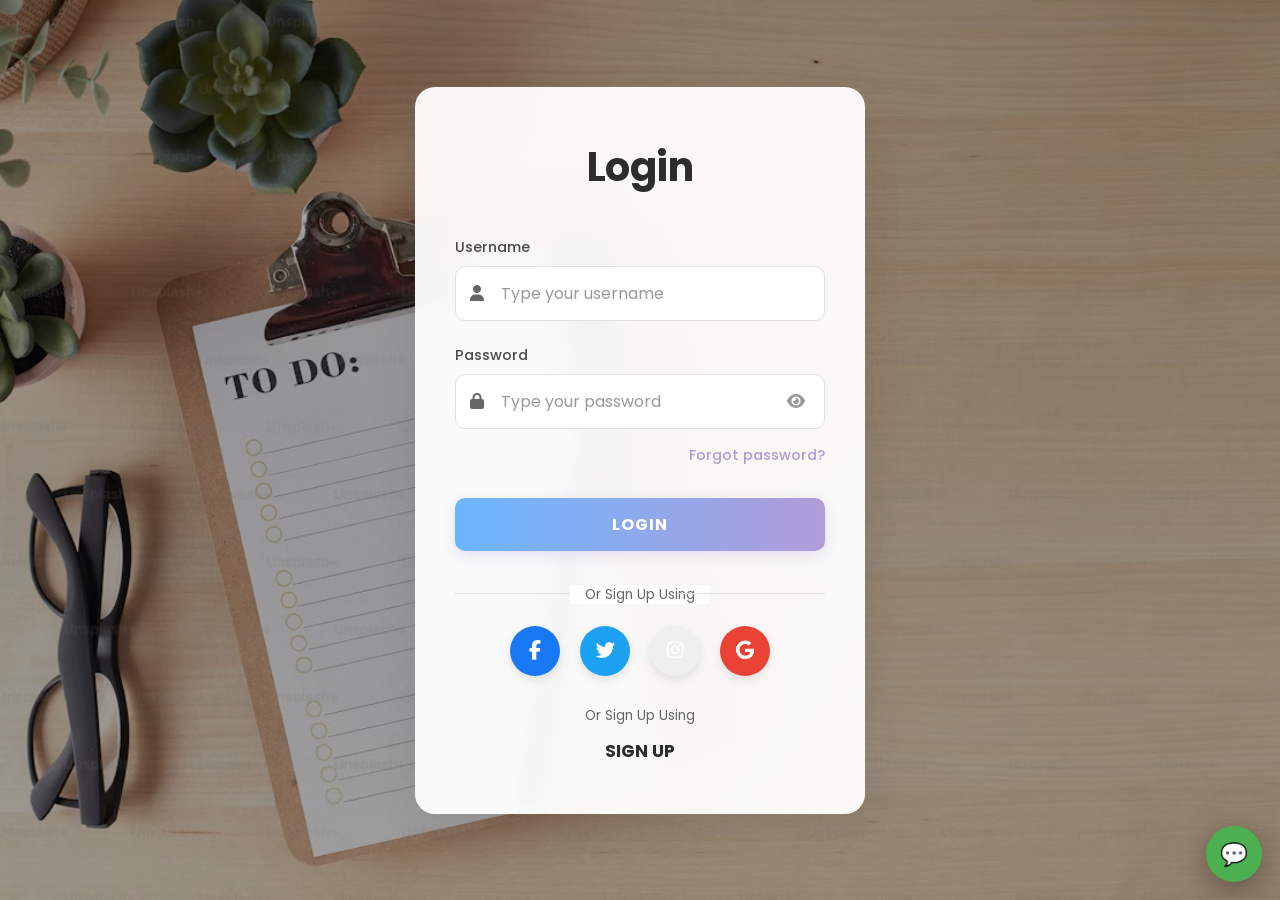
<file: index.html>
<!DOCTYPE html>
<html lang="en">
  <head>
    <meta charset="utf-8" />
    <meta name="viewport" content="width=device-width,initial-scale=1" />
    <title>Tasks — Dreamer</title>
    <link href="https://fonts.googleapis.com/css2?family=Poppins:wght@300;400;600;700&display=swap" rel="stylesheet">
    <link rel="stylesheet" href="style.css">
  </head>
  <body class="tasks-only-page">
    <main class="tasks-page">
      <section class="tasks-panel card">
        <div class="panel-inner">
          <header class="tasks-header">
            <div class="tasks-icon">📄</div>
            <h1 class="tasks-title">Tasks</h1>
          </header>

          <div class="tasks-input-row">
            <input id="task-title" class="tasks-input" type="text" placeholder="Add a new task...">
            <button id="add-task" class="tasks-add">ADD</button>
          </div>

          <div class="tasks-controls">
            <input id="task-search" class="tasks-search" type="search" placeholder="Search tasks...">
            <div class="tasks-filters">
              <button class="filter-btn" data-filter="all">All</button>
              <button class="filter-btn" data-filter="completed">Completed</button>
            </div>
          </div>

          <ul id="task-list" class="tasks-list"></ul>
        </div>
      </section>
    </main>

    <!-- Small chat bubble (keeps existing chat link behavior) -->
    <a id="chat-bubble" href="chat.html" title="Chat" aria-label="Chat">
      <span class="chat-dot"></span>
    </a>

    <script src="script.js"></script>
  </body>
</html>
</file>
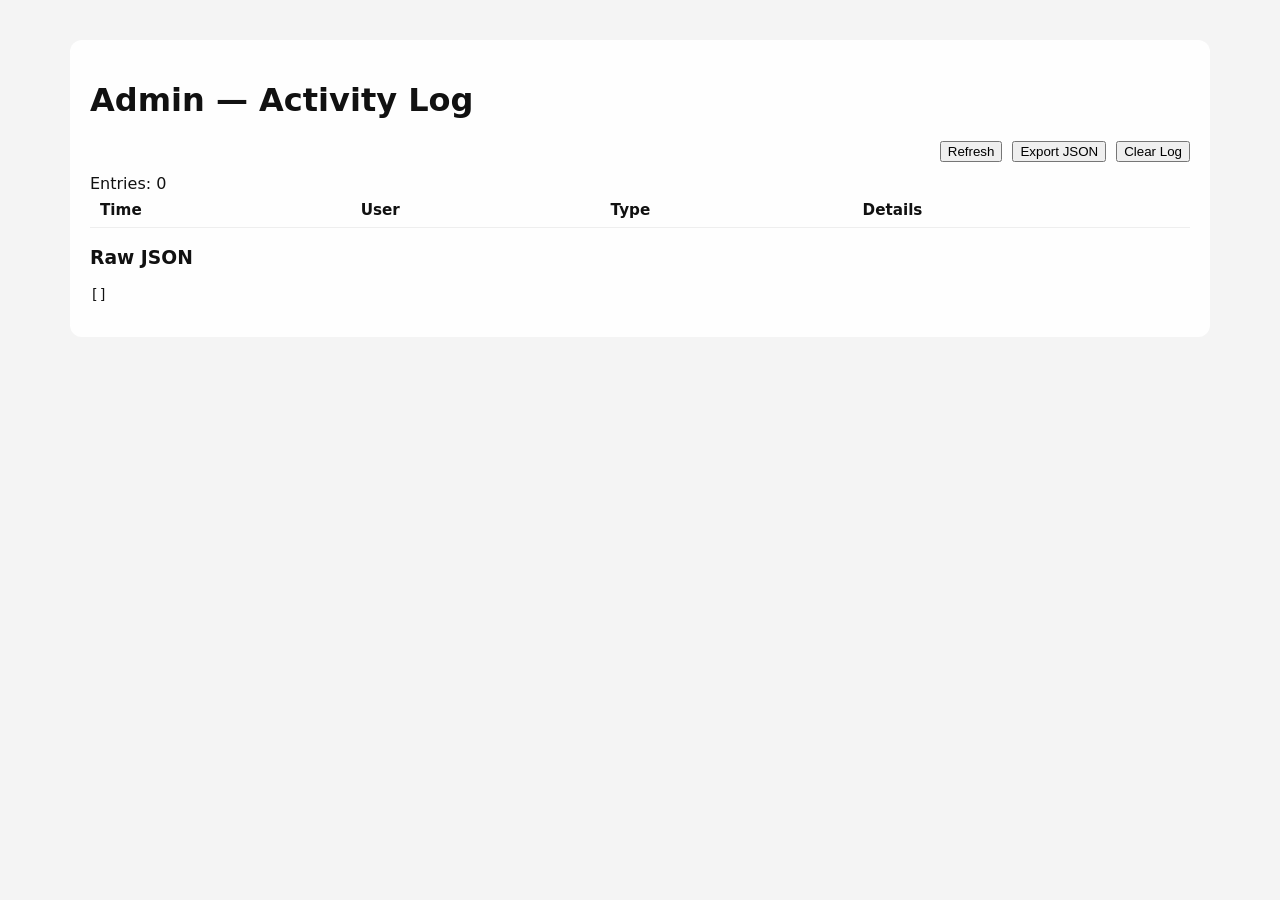
<file: admin.html>
<!doctype html>
<html lang="en">
<head>
  <meta charset="utf-8" />
  <meta name="viewport" content="width=device-width,initial-scale=1" />
  <title>Admin — Activity Log</title>
  <link rel="stylesheet" href="style.css" />
  <style>
    .admin-container{max-width:1100px;margin:40px auto;padding:20px;background:rgba(255,255,255,0.95);border-radius:12px;color:#111}
    table{width:100%;border-collapse:collapse}
    th,td{padding:8px 10px;border-bottom:1px solid #eee;text-align:left;font-size:0.95rem}
    .controls{display:flex;gap:10px;justify-content:flex-end;margin-bottom:12px}
    pre{white-space:pre-wrap;font-size:0.9rem}
  </style>
</head>
<body>
  <div class="admin-container">
    <h1>Admin — Activity Log</h1>
    <div class="controls">
      <button id="refresh-log">Refresh</button>
      <button id="export-log">Export JSON</button>
      <button id="clear-log">Clear Log</button>
    </div>
    <div id="log-stats"></div>
    <table id="activity-table">
      <thead><tr><th>Time</th><th>User</th><th>Type</th><th>Details</th></tr></thead>
      <tbody></tbody>
    </table>
    <h3>Raw JSON</h3>
    <pre id="raw-json"></pre>
  </div>
  <script>
    function loadLog(){
      const log = JSON.parse(localStorage.getItem('dreamer_activity_log')||'[]');
      const tbody = document.querySelector('#activity-table tbody');
      tbody.innerHTML = '';
      log.forEach(entry=>{
        const tr = document.createElement('tr');
        const t = new Date(entry.ts).toLocaleString();
        tr.innerHTML = `<td>${t}</td><td>${entry.user||'-'}</td><td>${entry.type}</td><td>${JSON.stringify(entry.details)}</td>`;
        tbody.appendChild(tr);
      });
      document.getElementById('raw-json').textContent = JSON.stringify(log, null, 2);
      document.getElementById('log-stats').textContent = `Entries: ${log.length}`;
    }
    document.getElementById('refresh-log').addEventListener('click', loadLog);
    document.getElementById('export-log').addEventListener('click', ()=>{
      const raw = localStorage.getItem('dreamer_activity_log') || '[]';
      const blob = new Blob([raw], {type:'application/json'});
      const a = document.createElement('a');
      a.href = URL.createObjectURL(blob);
      a.download = 'activity-log-'+new Date().toISOString().slice(0,10)+'.json';
      document.body.appendChild(a); a.click(); a.remove();
    });
    document.getElementById('clear-log').addEventListener('click', ()=>{
      if(confirm('Clear all activity logs?')){ localStorage.removeItem('dreamer_activity_log'); loadLog(); }
    });
    loadLog();
  </script>
</body>
</html>
</file>
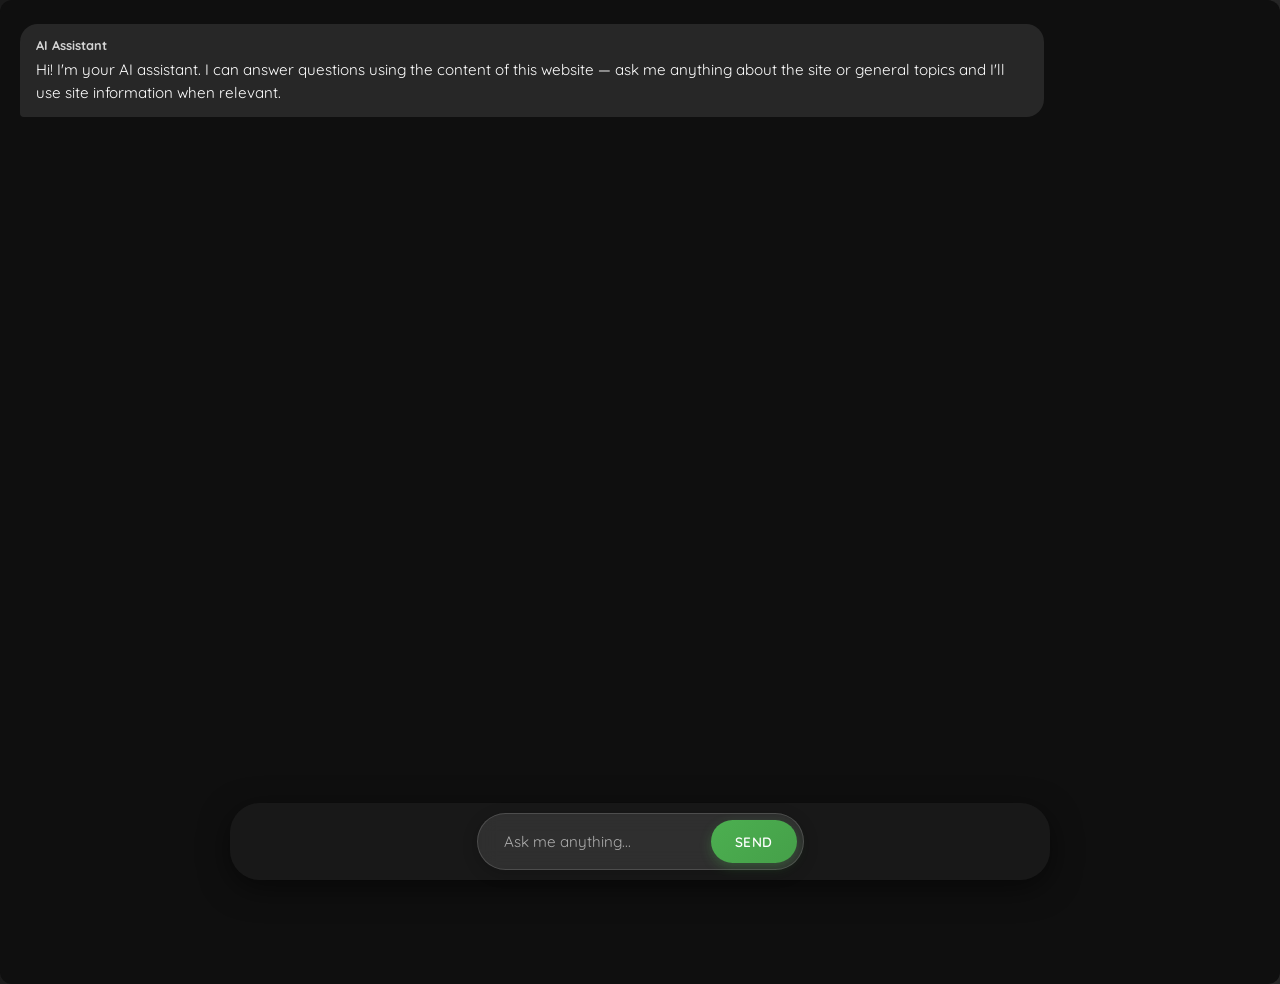
<file: chat.html>
<!DOCTYPE html>
<html lang="en">
<head>
  <meta charset="utf-8" />
  <meta name="viewport" content="width=device-width,initial-scale=1" />
  <meta name="description" content="AI Assistant for Dreamer productivity app" />
  <title>AI Assistant — Dreamer</title>
  <link href="https://fonts.googleapis.com/css2?family=Montserrat:wght@400;600;700&family=Quicksand:wght@400;500;600&display=swap" rel="stylesheet">
  <link rel="stylesheet" href="chat.css" />
</head>
<body>

    <div class="chat-container">
      <div id="chat-area" class="chat-area">
        <div id="messages" class="messages"></div>
      </div>

      <div class="chat-input-container">
        <div class="chat-input-wrapper">
          <input 
            id="chat-input" 
            type="text" 
            placeholder="Ask me anything..." 
            autocomplete="off"
            aria-label="Chat input"
          />
          <button id="send-btn" type="button" aria-label="Send message">Send</button>
        </div>
      </div>
    </div>
    
  <!-- toast container removed -->

    <script src="chat.js"></script>
</body>
</html>
</file>
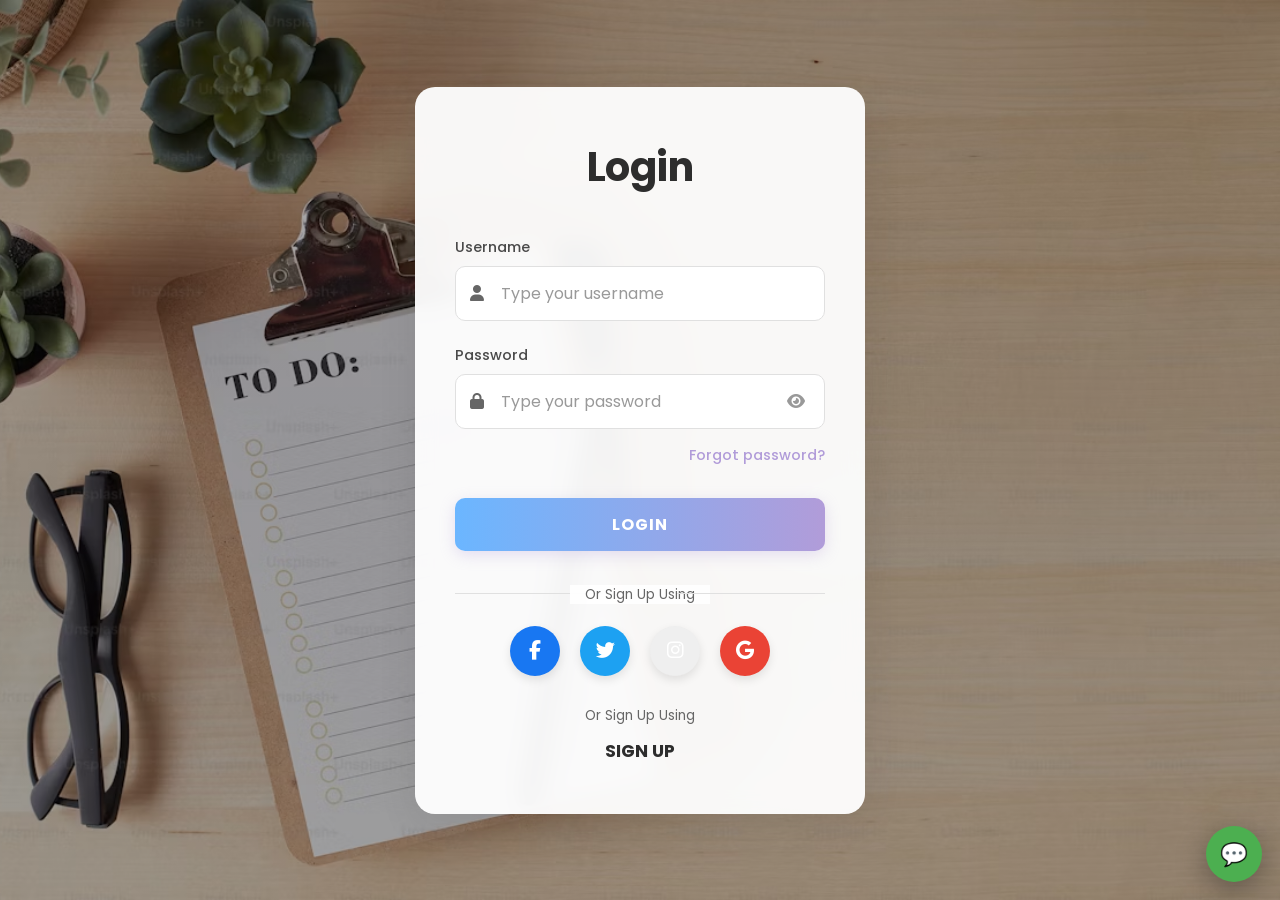
<file: goals.html>
<!DOCTYPE html>
<html lang="en">
<head>
  <meta charset="UTF-8" />
  <meta name="viewport" content="width=device-width, initial-scale=1.0" />
  <title>Goals — Productivity</title>
  <link href="https://fonts.googleapis.com/css2?family=Poppins:wght@300;400;600;700&family=Quicksand:wght@400;600&display=swap" rel="stylesheet">
  <link rel="stylesheet" href="style.css" />
</head>
<body class="page-goals">
<div class="main">
  <nav class="top-nav">
    <div class="nav-content">
      <div class="nav-logo">🎯 Goals</div>
      <div class="nav-buttons">
        <a class="nav-btn" href="index.html">🏠 Home</a>
        <a class="nav-btn" href="goals.html">🎯 Goals</a>
        <a class="nav-btn" href="notes.html">📝 Notes</a>
        <a class="nav-btn" href="calendar.html">📅 Calendar</a>
        <a class="nav-btn" href="settings.html">⚙️ Settings</a>
        <button id="theme-toggle">🌙</button>
        <button id="logout-btn">Logout</button>
      </div>
    </div>
  </nav>

  <div class="container">
    <header>
      <h1>🎯 Goals</h1>
      <div class="goal-stats">
        <div id="achievements" class="achievements">🏆 <span id="badge-text">No badges yet</span></div>
        <div id="streak" class="streak">🔥 Streak: <span id="streak-count">0</span> weeks</div>
      </div>
    </header>

    <div class="goals-container">
      <div class="goal-input">
        <input type="text" id="goal-title" placeholder="Goal title" />
        <select id="goal-category">
          <option value="short">Short Term</option>
          <option value="long">Long Term</option>
        </select>
        <input type="date" id="goal-start" title="Start date" />
        <input type="date" id="goal-end" title="End date" />
        <input type="text" id="goal-milestones" placeholder="Milestones (comma separated)" />
        <input type="text" id="goal-image" placeholder="Motivation image URL (optional)" />
        <input type="text" id="goal-quote" placeholder="Motivation quote (optional)" />
        <textarea id="goal-desc" rows="2" placeholder="Short description (optional)"></textarea>
        <div class="progress-input">
          <label for="goal-progress">Progress</label>
          <input type="range" id="goal-progress" min="0" max="100" value="0" />
          <span id="goal-progress-value">0%</span>
        </div>
        <button id="add-goal">Add Goal</button>
      </div>

      <div class="goals-list">
        <div class="goal-category">
          <h2>📈 Long Term Goals</h2>
          <ul id="long-term-goals"></ul>
        </div>
        <div class="goal-category">
          <h2>🎯 Short Term Goals</h2>
          <ul id="short-term-goals"></ul>
        </div>
      </div>

    </div>
  </div>
  <script src="script.js"></script>
  </div>
</body>
</html>
</file>
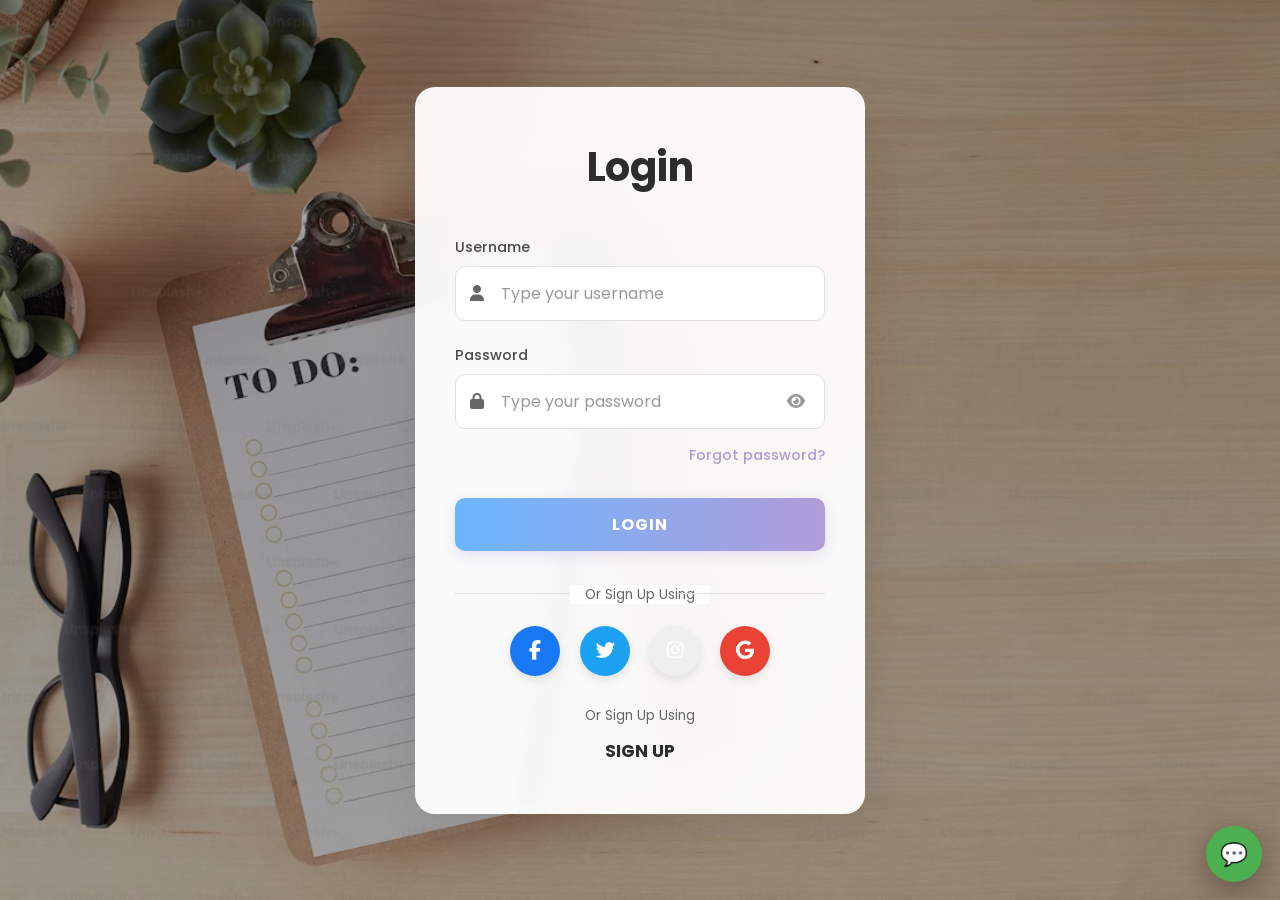
<file: login.html>
<!DOCTYPE html>
<html lang="en">
<head>
  <meta charset="UTF-8" />
  <meta name="viewport" content="width=device-width, initial-scale=1.0" />
  <meta name="description" content="Login to Dreamer - Your productivity companion" />
  <title>Dreamer — Login</title>
  <link href="https://fonts.googleapis.com/css2?family=Poppins:wght@400;600&display=swap" rel="stylesheet">
  <link rel="stylesheet" href="https://cdnjs.cloudflare.com/ajax/libs/font-awesome/6.5.0/css/all.min.css" />
  <link rel="stylesheet" href="style.css?v=4" />
</head>
<body class="page-login">
  <div class="main">
    <nav class="top-nav">
      <div class="nav-content">
        <div class="nav-logo">✨ DREAMER</div>
        <div class="nav-buttons">
          <button id="theme-toggle" aria-label="Toggle theme">🌙</button>
        </div>
      </div>
    </nav>

    <div class="login-container">
      <div class="login-card">
        <div class="login-header">
          <h1>Login</h1>
        </div>

        <form id="login-form" class="login-form">
          <div class="form-group">
            <label for="login-email">Username</label>
            <div class="input-group">
              <i class="fas fa-user input-icon"></i>
              <input 
                type="email" 
                id="login-email" 
                required 
                placeholder="Type your username" 
                autocomplete="email"
                aria-label="Username"
              />
            </div>
          </div>

          <div class="form-group">
            <label for="login-password">Password</label>
            <div class="input-group password-group">
              <i class="fas fa-lock input-icon"></i>
              <input 
                type="password" 
                id="login-password" 
                required 
                placeholder="Type your password" 
                autocomplete="current-password"
                aria-label="Password"
              />
              <button type="button" class="toggle-password" id="toggle-password" aria-label="Show password">
                <i class="fas fa-eye eye-icon"></i>
              </button>
            </div>
          </div>

          <div class="form-options">
            <a href="#" class="forgot-password" id="forgot-password">Forgot password?</a>
          </div>

          <button type="submit" id="login-submit" class="login-submit-btn">
            <span class="btn-text">LOGIN</span>
            <span class="btn-loader" id="btn-loader"></span>
          </button>
        </form>

        <div class="login-divider">
          <span>Or Sign Up Using</span>
        </div>

        <div class="social-login">
          <button type="button" class="social-btn facebook" title="Facebook">
            <i class="fab fa-facebook-f"></i>
          </button>
          <button type="button" class="social-btn twitter" title="Twitter">
            <i class="fab fa-twitter"></i>
          </button>
          <button type="button" class="social-btn instagram" title="Instagram">
            <i class="fab fa-instagram"></i>
          </button>
          <button type="button" class="social-btn google" title="Google">
            <i class="fab fa-google"></i>
          </button>
        </div>

        <div class="signup-section">
          <p>Or Sign Up Using</p>
          <a href="#" class="signup-link">SIGN UP</a>
        </div>
      </div>
    </div>

    <script src="script.js"></script>
  </div>
</body>
</html>
</file>
<file: style.css>
.main {
  width: 100%;
  position: relative;
  min-height: 100vh;
  padding-top: 80px;
  display: block;
  color: white;
  background-color: rgba(0,0,0,0.25);
  transition: opacity 0.3s ease;
  animation: fadeIn 0.5s ease;
}

/* Page transitions */
@keyframes fadeIn {
  from { opacity: 0; }
  to { opacity: 1; }
}

/* aesthetic overlay with enhanced gradient */
.main::before {
  content: '';
  position: absolute;
  inset: 0;
  background: linear-gradient(180deg, 
    rgba(0,0,0,0.8) 0%,
    rgba(0,0,0,0.6) 25%,
    rgba(0,0,0,0.5) 50%,
    rgba(0,0,0,0.6) 75%,
    rgba(0,0,0,0.7) 100%
  );
  z-index: 0;
  pointer-events: none;
}

.container { 
  position: relative; 
  z-index: 1;
  animation: slideUp 0.5s ease;
  transition: var(--transition);
}

@keyframes slideUp {
  from { 
    opacity: 0;
    transform: translateY(20px);
  }
  to { 
    opacity: 1;
    transform: translateY(0);
  }
}

/* Enhanced per-page background images */
body.page-home .main { 
  background: linear-gradient(rgba(0,0,0,0.4), rgba(0,0,0,0.4)),
              url('https://images.unsplash.com/photo-1519681393784-d120267933ba') center/cover no-repeat fixed;
}
body.page-goals .main { 
  background: linear-gradient(rgba(0,0,0,0.4), rgba(0,0,0,0.4)),
              url('https://images.unsplash.com/photo-1522252234503-e356532cafd5') center/cover no-repeat fixed;
}
body.page-notes .main { 
  background: linear-gradient(rgba(0,0,0,0.4), rgba(0,0,0,0.4)),
              url('https://images.unsplash.com/photo-1517842645767-c639042777db') center/cover no-repeat fixed;
}
body.page-calendar .main { 
  background: linear-gradient(rgba(0,0,0,0.4), rgba(0,0,0,0.4)),
              url('https://images.unsplash.com/photo-1498050108023-c5249f4df085') center/cover no-repeat fixed;
}
body.page-login {
  font-family: 'Poppins', sans-serif;
  height: 100vh;
  margin: 0;
  color: #333;
}

body.page-login .top-nav {
  display: none !important;
}

body.page-login .main { 
  /* Use local background image for login. Please place a file named `bkg.jpeg` in the project root. */
  background: linear-gradient(rgba(0,0,0,0.35), rgba(0,0,0,0.35)), url('bkg.jpeg') center/cover no-repeat fixed !important;
  display: flex !important;
  align-items: center !important;
  justify-content: center !important;
  min-height: 100vh !important;
  padding-top: 0 !important;
  position: relative !important;
  overflow: hidden !important;
}

body.page-login .main::before {
  display: none !important;
}


/* Login Page Specific Styles */
.login-container {
  width: 100%;
  max-width: 450px;
  padding: 20px;
  display: flex;
  align-items: center;
  justify-content: center;
  position: relative;
  z-index: 10;
}

@keyframes fadeInUp {
  from {
    opacity: 0;
    transform: translateY(30px);
  }
  to {
    opacity: 1;
    transform: translateY(0);
  }
}

.login-card {
  width: 100%;
  background: rgba(255, 255, 255, 0.95) !important;
  backdrop-filter: blur(10px) !important;
  -webkit-backdrop-filter: blur(10px) !important;
  border: none !important;
  border-radius: 20px !important;
  padding: 50px 40px !important;
  box-shadow: 0 10px 40px rgba(0,0,0,0.08) !important;
  text-align: center !important;
  animation: fadeIn 0.6s ease !important;
  position: relative !important;
  overflow: visible !important;
}

@keyframes fadeIn {
  from { 
    opacity: 0; 
    transform: translateY(-10px); 
  }
  to { 
    opacity: 1; 
    transform: translateY(0); 
  }
}


.login-header {
  text-align: center;
  margin-bottom: 40px;
  position: relative;
  z-index: 1;
}

body.page-login .login-header h1 {
  font-size: 2.5rem !important;
  margin: 0 !important;
  font-weight: 700 !important;
  color: #2d2d2d !important;
  letter-spacing: -0.5px !important;
}

@keyframes slideIn {
  from { 
    opacity: 0; 
    transform: translateY(-10px); 
  }
  to { 
    opacity: 1; 
    transform: translateY(0); 
  }
}


.login-form {
  display: flex;
  flex-direction: column;
  gap: 24px;
  position: relative;
  z-index: 1;
}

body.page-login .form-group {
  margin: 0;
  text-align: left;
}

body.page-login .form-group label {
  display: block;
  color: #4a4a4a !important;
  font-size: 0.9rem !important;
  font-weight: 500 !important;
  margin-bottom: 8px !important;
  font-family: 'Poppins', sans-serif !important;
}

.input-group {
  position: relative;
  display: flex;
  align-items: center;
}

.input-icon {
  position: absolute;
  left: 15px;
  top: 50%;
  transform: translateY(-50%);
  color: #666;
  font-size: 1rem;
  z-index: 1;
}

body.page-login .form-group input[type="email"],
body.page-login .form-group input[type="password"] {
  width: 100% !important;
  padding: 14px 20px 14px 45px !important;
  border: 1px solid #e0e0e0 !important;
  border-radius: 10px !important;
  background: #ffffff !important;
  color: #333 !important;
  font-size: 1rem !important;
  outline: none !important;
  transition: all 0.3s ease !important;
  font-family: 'Poppins', sans-serif !important;
  box-sizing: border-box !important;
  box-shadow: none !important;
}

body.page-login .form-group input::placeholder {
  color: #999 !important;
}

body.page-login .form-group input:focus {
  background: #ffffff !important;
  border-color: #b19cd9 !important;
  box-shadow: 0 0 0 3px rgba(177, 156, 217, 0.1) !important;
  transform: none !important;
}

body.page-login .input-icon {
  color: #666 !important;
  transition: all 0.3s ease !important;
}

body.page-login .input-group:focus-within .input-icon {
  color: #b19cd9 !important;
}

.password-group {
  position: relative;
}

body.page-login .password-group input {
  padding-right: 50px !important;
}

body.page-login .toggle-password {
  position: absolute;
  right: 15px;
  top: 50%;
  transform: translateY(-50%);
  background: none;
  border: none;
  color: #999;
  cursor: pointer;
  font-size: 1rem;
  padding: 5px;
  transition: color 0.3s ease;
  z-index: 2;
}

body.page-login .toggle-password:hover {
  color: #666;
}

.eye-icon {
  display: block;
}

body.page-login .form-options {
  display: flex;
  justify-content: flex-end;
  align-items: center;
  margin-top: -8px;
  margin-bottom: 0;
}

.remember-me {
  display: flex;
  align-items: center;
  gap: 8px;
  color: rgba(255,255,255,0.8);
  font-size: 0.9rem;
  cursor: pointer;
}

.remember-me input[type="checkbox"] {
  width: 18px;
  height: 18px;
  cursor: pointer;
  accent-color: #00d4ff;
}

body.page-login .forgot-password {
  color: #b19cd9 !important;
  text-decoration: none !important;
  font-size: 0.9rem !important;
  transition: all 0.3s ease !important;
  font-weight: 500 !important;
  font-family: 'Poppins', sans-serif !important;
}

body.page-login .forgot-password:hover {
  color: #9a7fc7 !important;
  text-decoration: underline !important;
}

body.page-login .login-submit-btn {
  width: 100% !important;
  padding: 14px 24px !important;
  background: linear-gradient(90deg, #6bb6ff 0%, #b19cd9 100%) !important;
  border: none !important;
  border-radius: 10px !important;
  color: white !important;
  font-size: 1rem !important;
  font-weight: 700 !important;
  cursor: pointer !important;
  margin-top: 8px !important;
  transition: all 0.3s ease !important;
  font-family: 'Poppins', sans-serif !important;
  position: relative !important;
  overflow: hidden !important;
  text-transform: uppercase !important;
  letter-spacing: 1px !important;
  box-shadow: 0 4px 15px rgba(177, 156, 217, 0.3) !important;
}

body.page-login .login-submit-btn:hover:not(:disabled) {
  transform: translateY(-2px) !important;
  box-shadow: 0 6px 20px rgba(177, 156, 217, 0.4) !important;
}

body.page-login .login-submit-btn:active:not(:disabled) {
  transform: translateY(0) !important;
}

/* Login Divider */
body.page-login .login-divider {
  margin: 30px 0 20px;
  text-align: center;
  position: relative;
}

body.page-login .login-divider::before,
body.page-login .login-divider::after {
  content: '';
  position: absolute;
  top: 50%;
  width: 40%;
  height: 1px;
  background: #e0e0e0;
}

body.page-login .login-divider::before {
  left: 0;
}

body.page-login .login-divider::after {
  right: 0;
}

body.page-login .login-divider span {
  position: relative;
  background: rgba(255, 255, 255, 0.95);
  padding: 0 15px;
  color: #666;
  font-size: 0.85rem;
  font-family: 'Poppins', sans-serif;
}

/* Social Login Buttons */
body.page-login .social-login {
/* Social buttons (login) */
.social-login .social-btn {
  width: 44px;
  height: 44px;
  border-radius: 8px;
  border: none;
  display: inline-flex;
  align-items: center;
  justify-content: center;
  color: white;
  cursor: pointer;
  font-size: 1.05rem;
  transition: transform 0.18s ease, box-shadow 0.18s ease;
}
.social-login .social-btn:hover { transform: translateY(-4px); box-shadow: 0 8px 20px rgba(0,0,0,0.25); }
.social-login .social-btn.facebook { background: #1877F2; }
.social-login .social-btn.twitter { background: #1DA1F2; }
.social-login .social-btn.google { background: #DB4437; }
.social-login .social-btn.instagram { background: radial-gradient(circle at 30% 30%, #feda75, #f58529 30%, #dd2a7b 60%, #8134af 90%); }
.social-login .social-btn i { pointer-events: none }
  display: flex;
  justify-content: center;
  gap: 20px;
  margin-bottom: 30px;
}

body.page-login .social-btn {
  width: 50px;
  height: 50px;
  border-radius: 50%;
  border: none;
  cursor: pointer;
  display: flex;
  align-items: center;
  justify-content: center;
  font-size: 1.2rem;
  color: white;
  transition: all 0.3s ease;
  box-shadow: 0 4px 10px rgba(0,0,0,0.1);
}

body.page-login .social-btn.facebook {
  background: #1877f2;
}

body.page-login .social-btn.twitter {
  background: #1da1f2;
}

body.page-login .social-btn.google {
  background: #ea4335;
}

body.page-login .social-btn:hover {
  transform: translateY(-3px);
  box-shadow: 0 6px 15px rgba(0,0,0,0.2);
}

body.page-login .social-btn:active {
  transform: translateY(-1px);
}

/* Signup Section */
body.page-login .signup-section {
  text-align: center;
  margin-top: 20px;
}

body.page-login .signup-section p {
  color: #666;
  font-size: 0.85rem;
  margin-bottom: 12px;
  font-family: 'Poppins', sans-serif;
}

body.page-login .signup-link {
  display: inline-block;
  color: #2d2d2d;
  font-size: 1.1rem;
  font-weight: 700;
  text-decoration: none;
  font-family: 'Poppins', sans-serif;
  transition: color 0.3s ease;
}

body.page-login .signup-link:hover {
  color: #b19cd9;
}

.login-submit-btn:disabled {
  opacity: 0.7;
  cursor: not-allowed;
}

.btn-loader {
  display: none;
  width: 20px;
  height: 20px;
  border: 3px solid rgba(255,255,255,0.3);
  border-top-color: white;
  border-radius: 50%;
  animation: spin 0.8s linear infinite;
  margin-left: 10px;
}

.login-submit-btn.loading .btn-loader {
  display: inline-block;
}

.login-submit-btn.loading span:first-child {
  opacity: 0.7;
}

@keyframes spin {
  to { transform: rotate(360deg); }
}


.login-footer {
  margin-top: 20px;
}

.tip {
  font-size: 0.8rem;
  color: #bbb;
  margin-top: 15px;
  opacity: 0.8;
  font-family: 'Poppins', sans-serif;
}

/* Responsive Login */
@media (max-width: 600px) {
  .login-card {
    padding: 32px 24px;
    border-radius: 12px;
  }
  
  .login-header h1 {
    font-size: 1.75rem;
  }
  
  .login-container {
    max-width: 100%;
    padding: 16px;
  }
}

@media (max-width: 480px) {
  .login-card {
    padding: 28px 20px;
  }
  
  .login-header h1 {
    font-size: 1.5rem;
  }
  
  .form-options {
    flex-direction: column;
    align-items: flex-start;
    gap: 12px;
  }
}
body.page-settings .main { 
  background: linear-gradient(rgba(0,0,0,0.4), rgba(0,0,0,0.4)),
              url('https://images.unsplash.com/photo-1517433456452-f9633a875f6f') center/cover no-repeat fixed;
}

.top-nav {
      position: fixed;
      top: 0;
      left: 0;
      right: 0;
      background: #1a1a1a;
      box-shadow: 0 2px 10px rgba(0,0,0,0.3);
      z-index: 1000;
}

.nav-content {
      width: 100%;
      display: flex;
      justify-content: space-between;
      align-items: center;
      padding: 15px 0;
}

.nav-logo {
      color: white;
      font-size: 1.5rem;
      font-weight: bold;
      text-transform: uppercase;
      letter-spacing: 1px;
      padding-left: 30px;
}

.nav-buttons {
      display: flex;
      gap: 5px;
      padding-right: 30px;
}

.nav-btn {
      padding: 8px 16px;
      background: transparent;
      color: white;
      border: none;
      cursor: pointer;
      transition: all 0.3s cubic-bezier(0.4, 0, 0.2, 1);
      font-size: 0.9rem;
      display: flex;
      align-items: center;
      gap: 8px;
      position: relative;
      border-radius: 8px;
}

.nav-btn:hover {
      background: rgba(255, 255, 255, 0.15);
      transform: translateY(-2px);
      text-shadow: 0 2px 4px rgba(0,0,0,0.2);
}

#logout-btn {
  background: rgba(220,53,69,0.2);
  border: 1px solid rgba(220,53,69,0.3);
  color: white;
  cursor: pointer;
  transition: var(--transition);
  font-size: 0.9rem;
  font-weight: 500;
  display: flex;
  align-items: center;
  gap: 8px;
  position: relative;
  border-radius: 10px;
  padding: 8px 16px;
  backdrop-filter: blur(10px);
  -webkit-backdrop-filter: blur(10px);
}

#logout-btn:hover {
  background: rgba(220,53,69,0.3);
  border-color: rgba(220,53,69,0.5);
  transform: translateY(-2px);
  box-shadow: 0 4px 12px rgba(220,53,69,0.2);
}

.nav-btn::before {
      content: '';
      position: absolute;
      inset: 0;
      background: rgba(255,255,255,0.1);
      border-radius: 8px;
      opacity: 0;
      transition: opacity 0.3s ease;
}

.nav-btn:hover::before {
      opacity: 1;
}

.nav-btn::after {
      content: '';
      position: absolute;
      bottom: 0;
      left: 50%;
      width: 0;
      height: 2px;
      background: var(--accent);
      transition: all 0.3s cubic-bezier(0.4, 0, 0.2, 1);
      transform: translateX(-50%);
}

.nav-btn:hover::after {
      width: 80%;
}

.right-buttons {
      margin-left: auto;
}

/* Hamburger (mobile) */
.nav-hamburger {
  display: none;
  background: transparent;
  border: none;
  color: white;
  font-size: 1.3rem;
  padding: 8px 10px;
  border-radius: 8px;
  cursor: pointer;
}

/* Sidebar slide-out */
.sidebar {
  position: fixed;
  left: 0;
  top: 0;
  bottom: 0;
  width: 280px;
  max-width: 86vw;
  background: linear-gradient(180deg, rgba(10,10,10,0.95), rgba(15,15,15,0.98));
  color: white;
  transform: translateX(-110%);
  transition: transform 0.28s cubic-bezier(.2,.9,.2,1), box-shadow .2s ease;
  z-index: 1500;
  box-shadow: 8px 0 30px rgba(0,0,0,0.6);
  display: flex;
  flex-direction: column;
}

.sidebar.open {
  transform: translateX(0);
}

.sidebar-header { display:flex; align-items:center; justify-content:space-between; padding:16px; border-bottom:1px solid rgba(255,255,255,0.04) }
.sidebar-logo { font-weight:700; letter-spacing:1px }
.sidebar-nav { display:flex; flex-direction:column; gap:6px; padding:14px }
.sidebar-nav .nav-btn { justify-content:flex-start; padding:10px 12px; font-size:1rem }


/* Notes page specific styles */
.notes-controls {
  display: flex;
  flex-wrap: wrap;
  gap: 12px;
  margin: 20px 0;
}

.search-bar {
  flex: 1;
  min-width: 200px;
}

.search-bar input {
  width: 100%;
  padding: 8px 12px;
  border-radius: 8px;
  border: 1px solid rgba(255,255,255,0.1);
  background: rgba(0,0,0,0.2);
  color: white;
}

.category-filter {
  display: flex;
  gap: 8px;
}

.category-btn {
  padding: 6px 12px;
  border-radius: 6px;
  border: 1px solid rgba(255,255,255,0.1);
  background: rgba(0,0,0,0.2);
  color: white;
  cursor: pointer;
  transition: all 0.2s ease;
}

.category-btn.active {
  background: var(--accent);
  border-color: var(--accent);
}

.note-form-row {
  display: flex;
  gap: 8px;
  margin-bottom: 10px;
}

.note-form-row input,
.note-form-row select {
  padding: 10px 14px;
  border-radius: 10px;
  border: 1px solid rgba(255,255,255,0.15);
  background: rgba(0,0,0,0.3);
  color: white;
  transition: var(--transition);
  backdrop-filter: blur(10px);
  -webkit-backdrop-filter: blur(10px);
}

.note-form-row input::placeholder {
  color: rgba(255,255,255,0.5);
}

.note-form-row input:focus,
.note-form-row select:focus {
  outline: none;
  border-color: var(--primary);
  box-shadow: 0 0 0 3px rgba(76,175,80,0.2);
}

.note-form-row input { flex: 1; }
.note-form-row select { min-width: 120px; }

.note-form-footer {
  display: flex;
  justify-content: space-between;
  align-items: center;
  margin-top: 10px;
}

.note-form-tip {
  color: rgba(255,255,255,0.7);
}

.note-form-tip code {
  background: rgba(255,255,255,0.1);
  padding: 2px 4px;
  border-radius: 4px;
  font-size: 0.9em;
}

/* Notes Grid and Card styles */
.notes-grid {
  display: grid;
  grid-template-columns: repeat(auto-fill, minmax(280px, 1fr));
  gap: 20px;
  margin-top: 20px;
}

.note {
  padding: 16px;
  border-radius: 12px;
  box-shadow: 0 4px 16px rgba(0,0,0,0.15);
  transition: all 0.2s ease;
  display: flex;
  flex-direction: column;
  gap: 12px;
  min-height: 180px;
  position: relative;
  overflow: hidden;
}

.note:hover {
  transform: translateY(-4px);
  box-shadow: 0 8px 24px rgba(0,0,0,0.2);
}

.note-header {
  display: flex;
  justify-content: space-between;
  align-items: flex-start;
  gap: 8px;
}

.note-header h3 {
  margin: 0;
  font-size: 1.2rem;
  color: rgba(0,0,0,0.8);
  font-weight: 600;
}

.category-badge {
  padding: 4px 8px;
  border-radius: 999px;
  font-size: 0.8rem;
  font-weight: 500;
  background: rgba(0,0,0,0.06);
}

.category-badge.personal { background: #e3f2fd; color: #1565c0; }
.category-badge.work { background: #f3e5f5; color: #7b1fa2; }
.category-badge.study { background: #e8f5e9; color: #2e7d32; }

.note-content {
  flex: 1;
  color: rgba(0,0,0,0.7);
  font-size: 0.95rem;
  line-height: 1.5;
  overflow-wrap: break-word;
}

.note-content p { margin: 0 0 8px 0; }
.note-content p:last-child { margin-bottom: 0; }

.note-footer {
  display: flex;
  justify-content: space-between;
  align-items: center;
  color: rgba(0,0,0,0.5);
  font-size: 0.85rem;
}

.note-actions {
  display: flex;
  gap: 8px;
}

.note-actions button {
  padding: 4px;
  background: none;
  border: none;
  cursor: pointer;
  opacity: 0.6;
  transition: opacity 0.2s ease;
}

.note-actions button:hover {
  opacity: 1;
}

:root {
  /* Professional Color palette */
  --primary: #4CAF50; /* primary (buttons, highlights) */
  --primary-dark: #388E3C;
  --primary-light: #81C784;
  --secondary: #FFC107; /* secondary accents */
  --secondary-dark: #F57C00;
  --bg-color: #F4F4F4; /* page background */
  --text-color: #212121; /* main text color */
  --text-color-light: #757575;
  --accent: var(--primary);
  --card: #ffffff;
  --border-color: rgba(0,0,0,0.1);
  --shadow-sm: 0 2px 8px rgba(0,0,0,0.08);
  --shadow-md: 0 4px 16px rgba(0,0,0,0.12);
  --shadow-lg: 0 8px 32px rgba(0,0,0,0.16);
  --gradient-primary: linear-gradient(135deg, #4CAF50 0%, #45a049 100%);
  --gradient-secondary: linear-gradient(135deg, #FFC107 0%, #FFB300 100%);
  --transition: all 0.3s cubic-bezier(0.4, 0, 0.2, 1);
}
body.dark {
  --bg-color: #1e1e1e;
  --text-color: #e2e2e2;
  --text-color-light: #b0b0b0;
  --card: #2a2a2a;
  --border-color: rgba(255,255,255,0.1);
  --shadow-sm: 0 2px 8px rgba(0,0,0,0.3);
  --shadow-md: 0 4px 16px rgba(0,0,0,0.4);
  --shadow-lg: 0 8px 32px rgba(0,0,0,0.5);
}

body {
  font-family: 'Poppins', system-ui, -apple-system, 'Segoe UI', Roboto, 'Helvetica Neue', Arial;
  background-color: var(--bg-color);
  color: var(--text-color);
  margin: 0;
  padding: 0;
  -webkit-font-smoothing:antialiased;
  -moz-osx-font-smoothing:grayscale;
  transition: background-color .22s ease, color .22s ease;
}

.content-sections {
  padding-top: 60px;
}

.section {
  min-height: calc(100vh - 60px);
  transition: all 0.3s ease;
}

.container {
  max-width: 1200px;
  margin: 40px auto;
  background: linear-gradient(180deg, 
    rgba(0,0,0,0.85) 0%,
    rgba(0,0,0,0.75) 50%,
    rgba(0,0,0,0.8) 100%
  );
  padding: 32px;
  border-radius: 20px;
  box-shadow: 
    0 20px 60px rgba(0,0,0,0.5),
    0 0 0 1px rgba(255,255,255,0.1),
    inset 0 1px 0 rgba(255,255,255,0.1);
  color: white;
  text-shadow: 0 2px 4px rgba(0,0,0,0.5);
  backdrop-filter: blur(20px) saturate(180%);
  -webkit-backdrop-filter: blur(20px) saturate(180%);
  animation: containerIn 0.6s cubic-bezier(0.4, 0, 0.2, 1);
  border: 1px solid rgba(255,255,255,0.08);
}

@keyframes containerIn {
  from {
    opacity: 0;
    transform: translateY(20px) scale(0.98);
  }
  to {
    opacity: 1;
    transform: none;
  }
}

/* Glass effect for cards */
.card {
  background: rgba(255,255,255,0.08);
  backdrop-filter: blur(16px) saturate(180%);
  -webkit-backdrop-filter: blur(16px) saturate(180%);
  border-radius: 16px;
  border: 1px solid rgba(255,255,255,0.12);
  box-shadow: 
    0 8px 32px rgba(0,0,0,0.2),
    inset 0 1px 0 rgba(255,255,255,0.1);
  transition: var(--transition);
  position: relative;
  overflow: hidden;
}

.card::before {
  content: '';
  position: absolute;
  top: 0;
  left: 0;
  right: 0;
  height: 1px;
  background: linear-gradient(90deg, transparent, rgba(255,255,255,0.3), transparent);
  opacity: 0;
  transition: opacity 0.3s ease;
}

.card:hover {
  transform: translateY(-6px) scale(1.02);
  box-shadow: 
    0 16px 48px rgba(0,0,0,0.3),
    inset 0 1px 0 rgba(255,255,255,0.15);
  border-color: rgba(255,255,255,0.25);
}

.card:hover::before {
  opacity: 1;
}

/* Consistent iconography */
.icon-task::before { content: '🗂️'; }
.icon-goal::before { content: '🎯'; }
.icon-note::before { content: '📝'; }
.icon-settings::before { content: '⚙️'; }
.icon-calendar::before { content: '📅'; }

/* Enhanced scrollbar */
::-webkit-scrollbar {
  width: 10px;
  height: 10px;
}

::-webkit-scrollbar-track {
  background: rgba(255,255,255,0.1);
  border-radius: 10px;
}

::-webkit-scrollbar-thumb {
  background: rgba(255,255,255,0.2);
  border-radius: 10px;
  border: 2px solid transparent;
  background-clip: padding-box;
}

::-webkit-scrollbar-thumb:hover {
  background: rgba(255,255,255,0.3);
  border: 2px solid transparent;
  background-clip: padding-box;
}

/* Loading animation for images and heavy content */
.loading {
  position: relative;
  overflow: hidden;
}

.loading::after {
  content: '';
  position: absolute;
  inset: 0;
  background: linear-gradient(
    90deg,
    transparent,
    rgba(255,255,255,0.1),
    transparent
  );
  animation: shimmer 1.5s infinite;
}

@keyframes shimmer {
  0% { transform: translateX(-100%); }
  100% { transform: translateX(100%); }
}

header {
  display: flex;
  justify-content: space-between;
  align-items: center;
  margin-bottom: 30px;
}

header h1 { color: var(--text-color); }

/* Goals Section Styles */
.goals-container {
  display: flex;
  flex-direction: column;
  gap: 20px;
}

.goal-stats { display:flex; gap:12px; align-items:center }
.goal-stats .achievements, .goal-stats .streak { background: rgba(255,255,255,0.04); padding:8px 12px; border-radius:10px; font-weight:600 }

.goal-input {
  display: grid;
  grid-template-columns: repeat(auto-fit, minmax(160px, 1fr));
  gap: 10px;
  margin-bottom: 20px;
  align-items: center;
}
.goal-input input[type="text"], 
.goal-input input[type="date"], 
.goal-input textarea, 
.goal-input select { 
  padding: 10px 14px; 
  border-radius: 10px; 
  border: 1px solid rgba(255,255,255,0.15); 
  background: rgba(0,0,0,0.3); 
  color: white;
  transition: var(--transition);
  backdrop-filter: blur(10px);
  -webkit-backdrop-filter: blur(10px);
}

.goal-input input[type="text"]:focus,
.goal-input input[type="date"]:focus,
.goal-input textarea:focus,
.goal-input select:focus {
  outline: none;
  border-color: var(--primary);
  box-shadow: 0 0 0 3px rgba(76,175,80,0.2);
}
.goal-input textarea { 
  grid-column: 1 / -1;
  min-height: 80px;
  resize: vertical;
}

.goal-input button,
.note-input button {
  grid-column: 1 / -1;
  background: var(--gradient-primary);
  color: white;
  border: none;
  border-radius: 10px;
  padding: 12px 24px;
  cursor: pointer;
  font-weight: 600;
  transition: var(--transition);
  box-shadow: 0 4px 12px rgba(76,175,80,0.3);
  text-transform: uppercase;
  letter-spacing: 0.5px;
  font-size: 0.9rem;
  margin-top: 8px;
}

.goal-input button:hover,
.note-input button:hover {
  transform: translateY(-2px);
  box-shadow: 0 6px 20px rgba(76,175,80,0.4);
  background: linear-gradient(135deg, #45a049 0%, #4CAF50 100%);
}
.goal-input .progress-input { 
  display: flex; 
  gap: 12px; 
  align-items: center;
  padding: 8px 0;
}

.goal-input .progress-input label {
  font-weight: 500;
  min-width: 80px;
}

.goal-input .progress-input input[type="range"] {
  flex: 1;
  height: 6px;
  border-radius: 3px;
  background: rgba(255,255,255,0.1);
  outline: none;
  -webkit-appearance: none;
  appearance: none;
}

.goal-input .progress-input input[type="range"]::-webkit-slider-thumb {
  -webkit-appearance: none;
  appearance: none;
  width: 18px;
  height: 18px;
  border-radius: 50%;
  background: var(--primary);
  cursor: pointer;
  box-shadow: 0 2px 6px rgba(76,175,80,0.4);
}

.goal-input .progress-input input[type="range"]::-moz-range-thumb {
  width: 18px;
  height: 18px;
  border-radius: 50%;
  background: var(--primary);
  cursor: pointer;
  border: none;
  box-shadow: 0 2px 6px rgba(76,175,80,0.4);
}

.goal-input .progress-input span {
  min-width: 50px;
  text-align: right;
  font-weight: 600;
  font-size: 1.1rem;
}

.goal-category {
  background: rgba(255, 255, 255, 0.05);
  padding: 20px;
  border-radius: 10px;
  margin-bottom: 20px;
}

.goal-item {
  display: flex;
  gap: 12px;
  padding: 12px;
  border-radius: 12px;
  background: linear-gradient(180deg, rgba(0,0,0,0.75), rgba(0,0,0,0.55));
  box-shadow: 0 10px 30px rgba(2,6,23,0.45);
  margin-bottom: 12px;
  color: white;
  text-shadow: 0 1px 3px rgba(0,0,0,0.4);
  align-items: flex-start;
}
.goal-item .goal-left { margin-top:6px }
.goal-item .goal-main { flex:1 }
.goal-title { font-size:1.05rem }
.goal-desc { margin:8px 0; color: rgba(255,255,255,0.85); font-size:0.95rem }
.goal-motivation img { max-width:120px; border-radius:8px; margin-top:8px; display:block }
.goal-quote { margin-top:8px; font-style:italic; color: rgba(255,255,255,0.9) }

.milestones { margin-top:8px; display:flex; flex-direction:column; gap:6px }
.milestone-item { font-size:0.95rem; color: rgba(255,255,255,0.9); }
.milestone-item input { margin-right:8px }

.goal-progress-wrapper { margin-top:10px }
.goal-progress-bar { background: rgba(255,255,255,0.06); height: 10px; border-radius: 999px; overflow:hidden }
.goal-progress-fill { height:100%; width:0%; background: linear-gradient(90deg,var(--primary),#1b8a4a); transition: width .3s ease }
.goal-progress-meta { display:flex; gap:8px; align-items:center; margin-top:6px }
.goal-progress-meta input[type=range] { flex:1 }
.goal-progress-label { min-width:44px; text-align:right; font-weight:600 }

.goal-actions { display:flex; flex-direction:column; gap:8px }
.goal-actions button { background:none; border:none; color:rgba(255,255,255,0.9); cursor:pointer }

/* Notes Section Styles */

/* Notes Section Styles */
.notes-container {
  display: flex;
  flex-direction: column;
  gap: 20px;
}

.note-input {
  display: flex;
  flex-direction: column;
  gap: 10px;
  margin-bottom: 20px;
}

.note-input textarea {
  min-height: 150px;
  padding: 12px 16px;
  border-radius: 10px;
  border: 1px solid rgba(255,255,255,0.15);
  background: rgba(0,0,0,0.3);
  color: white;
  resize: vertical;
  transition: var(--transition);
  backdrop-filter: blur(10px);
  -webkit-backdrop-filter: blur(10px);
  font-family: inherit;
}

.note-input textarea::placeholder {
  color: rgba(255,255,255,0.5);
}

.note-input textarea:focus {
  outline: none;
  border-color: var(--primary);
  box-shadow: 0 0 0 3px rgba(76,175,80,0.2);
}

.notes-grid {
  display: grid;
  grid-template-columns: repeat(auto-fill, minmax(250px, 1fr));
  gap: 20px;
}

/* Calendar Section Styles */
.calendar-layout {
  display: grid;
  grid-template-columns: 250px 1fr;
  gap: 20px;
  margin-top: 20px;
}

.calendar-actions {
  display: flex;
  gap: 10px;
  align-items: center;
}

#calendar-view {
  padding: 6px 12px;
  border-radius: 6px;
  border: 1px solid rgba(255,255,255,0.1);
  background: rgba(0,0,0,0.2);
  color: white;
}

#add-event-btn {
  padding: 6px 16px;
  border-radius: 6px;
  background: var(--primary);
  color: white;
  border: none;
  cursor: pointer;
  transition: all 0.2s ease;
}

#add-event-btn:hover {
  transform: translateY(-2px);
  box-shadow: 0 4px 12px rgba(0,0,0,0.2);
}

.calendar-sidebar {
  background: rgba(0,0,0,0.2);
  border-radius: 12px;
  padding: 16px;
}

.calendar-filters {
  margin-bottom: 24px;
}

.calendar-filters h3,
.upcoming-events h3 {
  margin: 0 0 12px 0;
  font-size: 1.1rem;
  color: white;
}

.calendar-filters label {
  display: flex;
  align-items: center;
  gap: 8px;
  padding: 6px 0;
  color: rgba(255,255,255,0.9);
  cursor: pointer;
}

.calendar-filters input[type="checkbox"] {
  width: 16px;
  height: 16px;
}

.upcoming-events {
  border-top: 1px solid rgba(255,255,255,0.1);
  padding-top: 20px;
}

#upcoming-list {
  display: flex;
  flex-direction: column;
  gap: 10px;
}

.upcoming-event {
  background: rgba(0,0,0,0.2);
  padding: 10px;
  border-radius: 8px;
  border-left: 3px solid var(--primary);
}

.upcoming-event.task { border-left-color: var(--secondary); }
.upcoming-event.goal { border-left-color: #e91e63; }

.upcoming-event .event-time {
  font-size: 0.85rem;
  color: rgba(255,255,255,0.7);
  margin-bottom: 4px;
}

.upcoming-event .event-title {
  color: white;
  font-weight: 500;
}

.calendar-main {
  background: rgba(255,255,255,0.97);
  border-radius: 12px;
  padding: 16px;
}

/* FullCalendar Overrides */
.calendar-main .fc {
  height: 700px;
  max-height: calc(90vh - 120px);
}

.fc-toolbar-title {
  font-size: 1.2rem !important;
  font-family: 'Poppins', sans-serif;
}

.fc-button-primary {
  background: var(--primary) !important;
  border-color: var(--primary) !important;
}

.fc-event {
  cursor: pointer;
  transition: transform 0.2s ease;
}

.fc-event:hover {
  transform: translateY(-2px);
}

.fc-event.task {
  background: var(--secondary);
  border-color: var(--secondary);
}

.fc-event.goal {
  background: #e91e63;
  border-color: #e91e63;
}

/* Modal Styles */
.modal {
  display: none;
  position: fixed;
  inset: 0;
  background: rgba(0,0,0,0.5);
  z-index: 2000;
  align-items: center;
  justify-content: center;
}

.modal.open {
  display: flex;
}

.modal-content {
  background: var(--card);
  border-radius: 12px;
  padding: 24px;
  width: 90%;
  max-width: 500px;
  position: relative;
  animation: modal-in 0.3s ease;
}

@keyframes modal-in {
  from { opacity: 0; transform: translateY(20px); }
  to { opacity: 1; transform: none; }
}

.close-modal {
  position: absolute;
  right: 16px;
  top: 16px;
  font-size: 24px;
  background: none;
  border: none;
  color: var(--text-color);
  cursor: pointer;
  opacity: 0.7;
}

.close-modal:hover {
  opacity: 1;
}

.modal h2 {
  margin: 0 0 20px 0;
  color: var(--text-color);
}

.form-group {
  margin-bottom: 16px;
}

.form-group label {
  display: block;
  margin-bottom: 6px;
  color: var(--text-color);
}

.form-group input,
.form-group select,
.form-group textarea {
  width: 100%;
  padding: 8px 12px;
  border-radius: 6px;
  border: 1px solid rgba(0,0,0,0.1);
  background: white;
}

.form-group textarea {
  height: 100px;
  resize: vertical;
}

.form-row {
  display: grid;
  grid-template-columns: 1fr 1fr;
  gap: 12px;
}

.form-actions {
  display: flex;
  justify-content: flex-end;
  gap: 10px;
  margin-top: 20px;
}

/* Enhanced Buttons */
.btn-primary,
.btn-secondary,
.btn-danger {
  position: relative;
  padding: 10px 20px;
  border: none;
  border-radius: 8px;
  cursor: pointer;
  font-weight: 500;
  letter-spacing: 0.3px;
  transition: all 0.3s cubic-bezier(0.4, 0, 0.2, 1);
  overflow: hidden;
}

.btn-primary {
  background: var(--gradient-primary);
  color: white;
  box-shadow: 0 4px 16px rgba(76,175,80,0.3);
  font-weight: 600;
}

.btn-secondary {
  background: rgba(255,255,255,0.12);
  color: white;
  backdrop-filter: blur(10px);
  -webkit-backdrop-filter: blur(10px);
  border: 1px solid rgba(255,255,255,0.2);
  font-weight: 500;
}

.btn-danger {
  background: linear-gradient(135deg, #dc3545 0%, #c82333 100%);
  color: white;
  box-shadow: 0 4px 16px rgba(220,53,69,0.3);
  font-weight: 600;
}

/* Button hover effects */
.btn-primary:hover,
.btn-secondary:hover,
.btn-danger:hover {
  transform: translateY(-2px);
}

.btn-primary:hover {
  box-shadow: 0 8px 24px rgba(76,175,80,0.4);
  background: linear-gradient(135deg, #45a049 0%, #4CAF50 100%);
  transform: translateY(-2px);
}

.btn-secondary:hover {
  background: rgba(255,255,255,0.18);
  border-color: rgba(255,255,255,0.3);
  transform: translateY(-2px);
}

.btn-danger:hover {
  background: linear-gradient(135deg, #c82333 0%, #dc3545 100%);
  box-shadow: 0 8px 24px rgba(220,53,69,0.4);
  transform: translateY(-2px);
}

/* Button active effects */
.btn-primary:active,
.btn-secondary:active,
.btn-danger:active {
  transform: translateY(0);
}

/* Button ripple effect */
.btn-primary::after,
.btn-secondary::after,
.btn-danger::after {
  content: '';
  position: absolute;
  inset: 0;
  background: radial-gradient(circle at center, rgba(255,255,255,0.3) 0%, transparent 60%);
  opacity: 0;
  transition: opacity 0.3s ease;
}

.btn-primary:active::after,
.btn-secondary:active::after,
.btn-danger:active::after {
  opacity: 1;
  animation: ripple 0.5s ease-out;
}

@keyframes ripple {
  from {
    transform: scale(0.8);
    opacity: 1;
  }
  to {
    transform: scale(2);
    opacity: 0;
  }
}

/* AI Assistant Panel Styles */
.ai-panel {
  position: fixed;
  right: 20px;
  top: 90px;
  width: 320px;
  background: rgba(0, 0, 0, 0.85);
  border-radius: 12px;
  backdrop-filter: blur(10px);
  -webkit-backdrop-filter: blur(10px);
  box-shadow: 0 8px 32px rgba(0, 0, 0, 0.3);
  color: white;
  z-index: 1000;
  transition: all 0.3s ease;
  opacity: 0;
  transform: translateX(100%);
}

.ai-panel.open {
  opacity: 1;
  transform: translateX(0);
}

.panel-header {
  padding: 15px;
  border-bottom: 1px solid rgba(255, 255, 255, 0.1);
  display: flex;
  justify-content: space-between;
  align-items: center;
}

.panel-header h3 {
  margin: 0;
  font-size: 1.1rem;
}

.panel-content {
  padding: 15px;
  max-height: 600px;
  overflow-y: auto;
}

/* Task Suggestions */
.ai-suggestions {
  margin-bottom: 20px;
}

#task-suggestions {
  display: flex;
  flex-direction: column;
  gap: 10px;
}

.suggestion-item {
  padding: 10px;
  background: rgba(255, 255, 255, 0.1);
  border-radius: 8px;
  cursor: pointer;
  transition: all 0.2s ease;
}

.suggestion-item:hover {
  background: rgba(255, 255, 255, 0.15);
  transform: translateY(-2px);
}

/* Voice Input */
.voice-input {
  margin-bottom: 20px;
  text-align: center;
}

#mic-btn {
  width: 100%;
  padding: 12px;
  font-size: 1.1rem;
  transition: all 0.3s ease;
}

#mic-btn.listening {
  background: var(--primary);
  animation: pulse 1.5s infinite;
}

@keyframes pulse {
  0% { transform: scale(1); }
  50% { transform: scale(1.05); }
  100% { transform: scale(1); }
}

/* Chatbot Interface */
.chatbot-interface {
  display: flex;
  flex-direction: column;
  height: 300px;
}

#chat-messages {
  flex: 1;
  overflow-y: auto;
  padding: 10px;
  display: flex;
  flex-direction: column;
  gap: 10px;
}

.chat-message {
  max-width: 85%;
  padding: 10px;
  border-radius: 12px;
  animation: messageIn 0.3s ease;
}

.chat-message.user {
  background: rgba(255, 255, 255, 0.1);
  align-self: flex-end;
  border-bottom-right-radius: 4px;
}

.chat-message.bot {
  background: var(--primary);
  align-self: flex-start;
  border-bottom-left-radius: 4px;
}

@keyframes messageIn {
  from {
    opacity: 0;
    transform: translateY(10px);
  }
  to {
    opacity: 1;
    transform: translateY(0);
  }
}

.chat-input {
  display: flex;
  gap: 10px;
  padding: 10px;
  border-top: 1px solid rgba(255, 255, 255, 0.1);
}

.msg-sources {
  margin-top: 8px;
  font-size: 0.8rem;
  color: rgba(255,255,255,0.8);
}
.msg-sources a { color: rgba(255,255,255,0.9); text-decoration: underline; margin-right:6px }

#chat-input {
  flex: 1;
  padding: 8px;
  border: none;
  border-radius: 6px;
  background: rgba(255, 255, 255, 0.1);
  color: white;
}

/* Analytics Dashboard */
.analytics-dashboard {
  position: fixed;
  left: 20px;
  top: 90px;
  width: 320px;
  background: rgba(0, 0, 0, 0.85);
  border-radius: 12px;
  backdrop-filter: blur(10px);
  -webkit-backdrop-filter: blur(10px);
  box-shadow: 0 8px 32px rgba(0, 0, 0, 0.3);
  color: white;
  z-index: 1000;
  transition: all 0.3s ease;
  opacity: 0;
  transform: translateX(-100%);
}

.analytics-dashboard.open {
  opacity: 1;
  transform: translateX(0);
}

.charts-grid {
  display: grid;
  gap: 15px;
  margin-bottom: 15px;
}

.charts-grid canvas {
  width: 100%;
  height: 200px;
  background: rgba(255, 255, 255, 0.05);
  border-radius: 8px;
  padding: 10px;
}

#productivity-insights {
  font-size: 0.9rem;
  line-height: 1.5;
}

.insight-item {
  padding: 10px;
  background: rgba(255, 255, 255, 0.05);
  border-radius: 8px;
  margin-bottom: 10px;
}

/* PWA Install Prompt */
#pwa-install-prompt {
  position: fixed;
  bottom: 20px;
  left: 50%;
  transform: translateX(-50%);
  background: rgba(0, 0, 0, 0.9);
  border-radius: 12px;
  padding: 15px 25px;
  color: white;
  z-index: 1001;
  backdrop-filter: blur(10px);
  -webkit-backdrop-filter: blur(10px);
  box-shadow: 0 8px 32px rgba(0, 0, 0, 0.3);
  transition: all 0.3s ease;
}

#pwa-install-prompt.hidden {
  transform: translate(-50%, 100%);
  opacity: 0;
}

.prompt-content {
  text-align: center;
}

.prompt-content h4 {
  margin: 0 0 10px 0;
}

.prompt-content p {
  margin: 0 0 15px 0;
  opacity: 0.9;
}

.prompt-buttons {
  display: flex;
  justify-content: center;
  gap: 10px;
}

/* Responsive Design for AI Features */
@media (max-width: 768px) {
  .ai-panel, .analytics-dashboard {
    position: fixed;
    top: auto;
    bottom: 0;
    left: 0;
    right: 0;
    width: 100%;
    border-radius: 12px 12px 0 0;
    transform: translateY(100%);
  }

  .ai-panel.open, .analytics-dashboard.open {
    transform: translateY(0);
  }

  .panel-content {
    max-height: 400px;
  }

  #pwa-install-prompt {
    width: 90%;
    max-width: 320px;
  }
}

@media (max-width: 820px) {
  .calendar-layout {
    grid-template-columns: 1fr;
  }
  
  .calendar-sidebar {
    order: 2;
  }
  
  .calendar-main {
    order: 1;
  }
}

@media (max-width: 900px) {
  .nav-hamburger { display: inline-flex; }
  .nav-logo { margin-left: 8px }
  .nav-buttons { display: none; }
  .container { margin: 18px; padding: 16px }
}

/* When sidebar is open, slightly dim the content */
.sidebar-backdrop {
  position: fixed;
  inset: 0;
  background: rgba(0,0,0,0.4);
  z-index: 1400;
  opacity: 0;
  transition: opacity 0.2s ease;
  pointer-events: none;
}
.sidebar-backdrop.visible { opacity: 1; pointer-events: auto }

/* Settings Section Styles */
.settings-sections {
  display: flex;
  flex-direction: column;
  gap: 30px;
}

.settings-section {
  background: rgba(255, 255, 255, 0.05);
  padding: 24px;
  border-radius: 12px;
}

.settings-section h2 {
  margin: 0 0 20px 0;
  font-size: 1.3rem;
  color: white;
}

.setting-item {
  display: flex;
  justify-content: space-between;
  align-items: center;
  padding: 12px 0;
  border-bottom: 1px solid rgba(255, 255, 255, 0.1);
}

.setting-item:last-child {
  border-bottom: none;
}

.setting-item label {
  color: rgba(255, 255, 255, 0.9);
  font-weight: 500;
}

.setting-item input[type="text"],
.setting-item input[type="number"],
.setting-item select {
  padding: 8px 12px;
  border-radius: 6px;
  border: 1px solid rgba(255, 255, 255, 0.1);
  background: rgba(0, 0, 0, 0.2);
  color: white;
  min-width: 150px;
}

.setting-item input[type="checkbox"] {
  width: 20px;
  height: 20px;
  cursor: pointer;
}

/* Profile Settings */
.profile-settings {
  display: flex;
  gap: 24px;
  align-items: flex-start;
}

.avatar-upload {
  display: flex;
  flex-direction: column;
  align-items: center;
  gap: 12px;
}

#profile-avatar {
  width: 120px;
  height: 120px;
  border-radius: 50%;
  object-fit: cover;
  border: 3px solid var(--primary);
}

.avatar-actions {
  display: flex;
  gap: 8px;
}

.profile-fields {
  flex: 1;
}

/* Theme Preview */
.theme-preview {
  margin-top: 20px;
  padding: 16px;
  background: rgba(0, 0, 0, 0.2);
  border-radius: 8px;
}

.preview-title {
  margin-bottom: 12px;
  color: rgba(255, 255, 255, 0.7);
  font-size: 0.9rem;
}

.preview-content {
  display: flex;
  gap: 16px;
  align-items: center;
}

.preview-card {
  padding: 12px;
  background: var(--card);
  border-radius: 8px;
  color: var(--text-color);
}

/* Data Management */
.data-actions {
  display: flex;
  gap: 12px;
  flex-wrap: wrap;
}

.btn-primary,
.btn-secondary,
.btn-danger {
  padding: 8px 16px;
  border-radius: 6px;
  border: none;
  cursor: pointer;
  transition: all 0.2s ease;
}

.btn-primary {
  background: var(--primary);
  color: white;
}

.btn-secondary {
  background: rgba(255, 255, 255, 0.1);
  color: white;
}

.btn-danger {
  background: #dc3545;
  color: white;
}

.btn-primary:hover,
.btn-secondary:hover,
.btn-danger:hover {
  transform: translateY(-2px);
  filter: brightness(1.1);
}

/* Confirmation Modal */
.modal {
  display: none;
  position: fixed;
  inset: 0;
  background: rgba(0, 0, 0, 0.5);
  z-index: 2000;
  align-items: center;
  justify-content: center;
}

.modal.open {
  display: flex;
}

.modal-content {
  background: var(--card);
  padding: 24px;
  border-radius: 12px;
  width: 90%;
  max-width: 400px;
}

.modal h3 {
  margin: 0 0 16px 0;
  color: var(--text-color);
}

.modal p {
  margin: 0 0 24px 0;
  color: var(--text-color);
}

.modal-actions {
  display: flex;
  justify-content: flex-end;
  gap: 12px;
}

/* Theme Color Variables */
:root {
  --theme-green: #4CAF50;
  --theme-blue: #2196F3;
  --theme-purple: #9C27B0;
  --theme-orange: #FF9800;
  --theme-pink: #E91E63;
}

/* Responsive Design */
@media (max-width: 600px) {
  .profile-settings {
    flex-direction: column;
    align-items: center;
  }

  .setting-item {
    flex-direction: column;
    align-items: flex-start;
    gap: 8px;
  }

  .setting-item input[type="text"],
  .setting-item input[type="number"],
  .setting-item select {
    width: 100%;
  }
}

header h1 {
  font-size: 2rem;
  font-weight: 700;
  background: linear-gradient(135deg, #fff 0%, rgba(255,255,255,0.8) 100%);
  -webkit-background-clip: text;
  -webkit-text-fill-color: transparent;
  background-clip: text;
  margin-bottom: 8px;
  letter-spacing: -0.5px;
}

#theme-toggle {
  background: rgba(255,255,255,0.1);
  border: 1px solid rgba(255,255,255,0.2);
  border-radius: 10px;
  font-size: 1.4rem;
  cursor: pointer;
  padding: 8px 12px;
  transition: var(--transition);
  backdrop-filter: blur(10px);
  -webkit-backdrop-filter: blur(10px);
}

#theme-toggle:hover {
  background: rgba(255,255,255,0.15);
  transform: scale(1.1) rotate(15deg);
}



.task-input {
  display: flex;
  gap: 8px;
  margin: 20px 0;
}

.task-input input, .task-input select {
  transition: transform .12s ease, box-shadow .12s ease;
}
.task-input input:focus, .task-input select:focus {
  transform: translateY(-2px);
  box-shadow: 0 6px 18px rgba(0,0,0,0.18);
}

.task-input input#task-tags { min-width: 160px; }

.task-controls {
  display: flex;
  justify-content: space-between;
  align-items: center;
  gap: 12px;
  margin-bottom: 12px;
}

.task-search input {
  padding: 10px 16px;
  border-radius: 10px;
  border: 1px solid rgba(255,255,255,0.15);
  background: rgba(0,0,0,0.3);
  color: white;
  width: 100%;
  max-width: 420px;
  transition: var(--transition);
  backdrop-filter: blur(10px);
  -webkit-backdrop-filter: blur(10px);
}

.task-search input::placeholder {
  color: rgba(255,255,255,0.5);
}

.task-search input:focus {
  outline: none;
  border-color: var(--primary);
  box-shadow: 0 0 0 3px rgba(76,175,80,0.2);
}

.filter-controls {
  display: flex;
  gap: 8px;
}

.filter-controls .filter-btn {
  padding: 8px 16px;
  border-radius: 10px;
  border: 1px solid rgba(255,255,255,0.2);
  background: rgba(0,0,0,0.3);
  color: white;
  cursor: pointer;
  transition: var(--transition);
  font-weight: 500;
  backdrop-filter: blur(10px);
  -webkit-backdrop-filter: blur(10px);
}

.filter-controls .filter-btn:hover {
  background: rgba(255,255,255,0.1);
  transform: translateY(-2px);
}

.filter-controls .filter-btn.active {
  background: var(--gradient-secondary);
  color: #212121;
  border-color: var(--secondary);
  box-shadow: 0 4px 12px rgba(255,193,7,0.3);
  font-weight: 600;
}

.tag-badge {
  display: inline-block;
  background: rgba(76,175,80,0.12);
  color: var(--primary);
  padding: 2px 8px;
  border-radius: 999px;
  font-size: 0.8rem;
  margin-left: 6px;
}

#notification-area {
  margin-top: 12px;
  color: #7a2f2f;
  font-weight: 600;
}

.chart-section { margin-top: 18px; display:flex; justify-content:center; }

.task-input input,
.task-input select {
  padding: 12px 16px;
  font-size: 1rem;
  border: 1px solid rgba(255,255,255,0.15);
  border-radius: 10px;
  background: rgba(0,0,0,0.3);
  color: white;
  flex: 1;
  transition: var(--transition);
  backdrop-filter: blur(10px);
  -webkit-backdrop-filter: blur(10px);
}

.task-input input::placeholder {
  color: rgba(255,255,255,0.5);
}

.task-input input:focus,
.task-input select:focus {
  outline: none;
  border-color: var(--primary);
  box-shadow: 0 0 0 3px rgba(76,175,80,0.2);
  transform: translateY(-2px);
}

.task-input button {
  background: var(--gradient-primary);
  color: #fff;
  border: none;
  border-radius: 10px;
  padding: 12px 24px;
  cursor: pointer;
  font-weight: 600;
  transition: var(--transition);
  box-shadow: 0 4px 12px rgba(76,175,80,0.3);
  text-transform: uppercase;
  letter-spacing: 0.5px;
  font-size: 0.9rem;
}

.task-input button:hover {
  transform: translateY(-2px);
  box-shadow: 0 6px 20px rgba(76,175,80,0.4);
  background: linear-gradient(135deg, #45a049 0%, #4CAF50 100%);
}

.task-input button:active {
  transform: translateY(0);
}

ul#task-list {
  list-style: none;
  padding: 0;
  margin: 0;
}

.task {
  display: flex;
  justify-content: space-between;
  align-items: center;
  background: linear-gradient(180deg, rgba(0,0,0,0.75), rgba(0,0,0,0.6));
  border: 1px solid rgba(255,255,255,0.1);
  border-left: 6px solid var(--accent);
  border-radius: 10px;
  padding: 12px;
  margin-bottom: 12px;
  transition: all 0.3s cubic-bezier(0.4, 0, 0.2, 1);
  will-change: transform;
  color: white;
  text-shadow: 0 1px 3px rgba(0,0,0,0.4);
  animation: slideIn 0.5s cubic-bezier(0.4, 0, 0.2, 1);
}

@keyframes slideIn {
  from {
    opacity: 0;
    transform: translateY(20px);
  }
  to {
    opacity: 1;
    transform: translateY(0);
  }
}

/* Task hover and active states */
.task:hover {
  transform: translateY(-4px) scale(1.01);
  box-shadow: 0 12px 30px rgba(0,0,0,0.35);
}

.task:active {
  transform: translateY(-2px) scale(0.99);
}

/* Task complete animation */
.task.completed {
  animation: completeTask 0.5s cubic-bezier(0.4, 0, 0.2, 1);
}

@keyframes completeTask {
  0% {
    transform: scale(1);
  }
  50% {
    transform: scale(0.95);
    opacity: 0.8;
  }
  100% {
    transform: scale(1);
    opacity: 0.6;
  }
}

.task:hover { transform: translateY(-4px); box-shadow: 0 12px 30px rgba(0,0,0,0.35); }

.task .info strong{ font-weight:600 }

.task.completed {
  opacity: 0.6;
  text-decoration: line-through;
}

.task .info {
  flex: 1;
  margin-left: 10px;
}

.task .actions button {
  background: none;
  border: none;
  cursor: pointer;
  font-size: 1.1rem;
  margin-left: 8px;
}

.priority-low { border-left-color: var(--primary); }
.priority-medium { border-left-color: var(--secondary); }
.priority-high { border-left-color: #f44336; }

/* color-coded tag badges */
.priority-low .tag-badge{ background:#e8f8ee; color:#2b7a3a }
.priority-medium .tag-badge{ background:#fff6e6; color:#9a6a00 }
.priority-high .tag-badge{ background:#fdecea; color:#8a1f1f }

/* progress bar */
.progress-wrapper{ margin-top: 16px; }
#progress-bar { 
  background: rgba(255,255,255,0.08); 
  height: 12px; 
  border-radius: 999px; 
  overflow:hidden;
  box-shadow: inset 0 2px 4px rgba(0,0,0,0.2);
  position: relative;
}
#progress-fill { 
  height:100%; 
  width:0%; 
  background: linear-gradient(90deg, #4CAF50 0%, #66BB6A 50%, #81C784 100%);
  transition: width .8s cubic-bezier(0.4, 0, 0.2, 1);
  box-shadow: 0 0 10px rgba(76,175,80,0.5);
  position: relative;
}

#progress-fill::after {
  content: '';
  position: absolute;
  top: 0;
  left: 0;
  right: 0;
  bottom: 0;
  background: linear-gradient(90deg, transparent, rgba(255,255,255,0.3), transparent);
  animation: shimmer 2s infinite;
}

@keyframes shimmer {
  0% { transform: translateX(-100%); }
  100% { transform: translateX(100%); }
}

/* toast styles removed (toasts disabled) */

/* chart */
.chart-section { margin-top: 18px; display:flex; justify-content:center; }

/* responsive */
@media (max-width: 1024px){
  .container{ 
    margin: 24px; 
    padding: 24px;
    max-width: calc(100% - 48px);
  }
  .nav-buttons {
    flex-wrap: wrap;
    gap: 4px;
  }
}

@media (max-width: 820px){
  .container{ 
    margin: 16px; 
    padding: 20px;
    border-radius: 16px;
  }
  .task-input{ 
    flex-direction: column;
    gap: 10px;
  }
  .task-controls{ 
    flex-direction: column; 
    gap: 12px;
    align-items: stretch;
  }
  .nav-logo{ 
    padding-left: 16px;
    font-size: 1.2rem;
  }
  .nav-buttons {
    padding-right: 16px;
    gap: 4px;
  }
  .nav-btn {
    padding: 6px 12px;
    font-size: 0.85rem;
  }
  header h1 {
    font-size: 1.5rem;
  }
  .calendar-layout {
    grid-template-columns: 1fr;
  }
  .calendar-sidebar {
    order: 2;
  }
  .calendar-main {
    order: 1;
  }
}

@media (max-width: 480px){
  .container{ 
    margin: 12px; 
    padding: 16px;
    border-radius: 12px;
  }
  /* toast container removed */
  .nav-buttons{ 
    padding-right: 12px;
    flex-wrap: wrap;
  }
  .nav-logo {
    padding-left: 12px;
    font-size: 1rem;
  }
  .nav-btn {
    padding: 6px 10px;
    font-size: 0.8rem;
  }
  header h1 {
    font-size: 1.3rem;
  }
  .goal-input {
    grid-template-columns: 1fr;
  }
  .notes-grid {
    grid-template-columns: 1fr;
  }
  .card {
    padding: 12px;
  }
}

/* Floating chat button and panel */
.chat-fab {
  position: fixed;
  right: 18px;
  bottom: 18px;
  width: 56px;
  height: 56px;
  border-radius: 50%;
  background: var(--primary);
  color: #fff;
  display: flex;
  align-items: center;
  justify-content: center;
  box-shadow: 0 8px 30px rgba(0,0,0,0.35);
  border: none;
  cursor: pointer;
  font-size: 1.4rem;
  z-index: 2200;
}
.chat-fab:hover { transform: translateY(-4px); transition: transform .18s ease; }

.chat-panel {
  position: fixed;
  right: 18px;
  bottom: 88px;
  width: 380px;
  max-width: calc(100% - 36px);
  height: 520px;
  background: var(--card);
  border-radius: 12px;
  box-shadow: 0 24px 60px rgba(2,6,23,0.6);
  overflow: hidden;
  transform: translateY(20px) scale(.98);
  opacity: 0;
  visibility: hidden;
  transition: all .22s ease;
  z-index: 2199;
  display: flex;
  flex-direction: column;
}
.chat-panel.open { transform: translateY(0) scale(1); opacity: 1; visibility: visible; }
.chat-panel .chat-panel-header { background: linear-gradient(90deg,var(--primary),var(--secondary)); color: white; padding: 10px; display:flex; align-items:center; justify-content:space-between; }
.chat-panel .chat-panel-header .title { font-weight:700 }
.chat-panel .close-btn { background: transparent; border: none; color: white; font-size:1.1rem; cursor:pointer }
.chat-panel .chat-iframe { border:0; width:100%; height:100%; flex:1; background:white }

@media (max-width: 820px){
  .chat-panel { right: 12px; left: 12px; bottom: 80px; width: auto; height: 60vh; }
}

/* Subtasks list inside a task */
.subtask-list { margin:8px 0 0 12px; padding-left:16px; font-size:0.95rem; opacity:0.95 }
.subtask-list li { margin-bottom:6px }

/* animated check effect */
.task.checked-animate { transform: scale(0.995); box-shadow: 0 6px 20px rgba(0,0,0,0.25); transition: transform .12s ease; }
.task .check-anim {
  display:inline-block;
  animation: pop .28s ease;
}
@keyframes pop { 0%{ transform: scale(.6); opacity:0 } 60%{ transform: scale(1.08); opacity:1 } 100%{ transform: scale(1); } }

/* ----- Tasks-only page overrides ----- */
body.tasks-only-page {
  background: linear-gradient(#f3f3f3, #efefef);
  color: var(--text-color);
}

/* center the tasks panel on the page */
.tasks-page {
  min-height: 100vh;
  display: flex;
  align-items: flex-start;
  justify-content: center;
  padding: 40px 20px;
}

.tasks-panel {
  width: min(1100px, 92%);
  max-width: 1200px;
  background: linear-gradient(180deg, rgba(0,0,0,0.85), rgba(0,0,0,0.75));
  color: white;
  border-radius: 18px;
  padding: 26px 28px;
  box-shadow: 0 30px 80px rgba(0,0,0,0.35);
  margin-top: 12px;
}

.tasks-header { display:flex; align-items:center; gap:14px; margin-bottom:18px }
.tasks-icon { font-size:28px; opacity:0.9 }
.tasks-title { font-size:28px; margin:0; font-weight:700; color:#ddd }

.tasks-input-row { display:flex; gap:12px; align-items:center }
.tasks-input { flex:1; padding:14px 16px; border-radius:10px; border:2px solid rgba(255,255,255,0.06); background: rgba(0,0,0,0.45); color:#fff; font-size:1rem }
.tasks-input:focus { outline: none; box-shadow: 0 0 0 4px rgba(76,175,80,0.08); border-color: rgba(76,175,80,0.7) }
.tasks-add { background: #2aa33b; color:white; border:none; padding:12px 18px; border-radius:10px; font-weight:700; cursor:pointer }
.tasks-add:hover { transform: translateY(-3px); box-shadow: 0 8px 24px rgba(42,163,59,0.2) }

.tasks-controls { display:flex; align-items:center; gap:12px; margin-top:14px }
.tasks-search { flex:1 }
.tasks-search .tasks-search, .tasks-search input { width:100% }
.tasks-search input { padding:10px 12px; border-radius:8px; border:1px solid rgba(255,255,255,0.06); background: rgba(0,0,0,0.35); color:white }
.tasks-filters { display:flex; gap:8px }
.filter-btn { background: rgba(0,0,0,0.25); color:white; border:none; padding:8px 12px; border-radius:8px; cursor:pointer }
.filter-btn.active { background: rgba(255,255,255,0.06); box-shadow: inset 0 -2px 0 rgba(0,0,0,0.25) }

.tasks-list { margin-top:18px; list-style:none; padding:0; display:block }
.tasks-list li { background: rgba(255,255,255,0.03); padding:12px 14px; border-radius:10px; margin-bottom:10px; display:flex; align-items:center; justify-content:space-between }
.tasks-list li .meta { color: rgba(255,255,255,0.75); font-size:0.9rem }

/* hide global modules not needed on the simple home page */
.ai-panel, .analytics-dashboard, .sidebar, .top-nav, #pwa-install-prompt, .chat-panel { display:none !important }

/* small chat bubble that matches the screenshot */
#chat-bubble { position: fixed; right: 22px; bottom: 18px; width: 60px; height: 60px; border-radius: 50%; background: #2aa33b; display:flex; align-items:center; justify-content:center; box-shadow: 0 18px 50px rgba(0,0,0,0.35); z-index: 3000; text-decoration:none }
#chat-bubble .chat-dot { width: 28px; height: 28px; background: white; border-radius: 50%; box-shadow: inset 0 -2px 0 rgba(0,0,0,0.06); }

/* responsive tweaks */
@media (max-width: 720px) {
  .tasks-panel { width: 100%; margin: 8px; padding: 18px }
  .tasks-title { font-size:20px }
  .tasks-input { padding:12px }
  #chat-bubble { right: 14px; bottom: 14px; width:52px; height:52px }
}
</file>
<file: chat.css>
body {
  margin: 0;
  padding: 0;
  height: 100vh;
  background: linear-gradient(135deg, #1a1a1a, #2d2d2d);
  font-family: 'Quicksand', sans-serif;
}

/* Custom chat styles */
.chat-container {
  --chat-input-height: 64px; /* total height of the input bar */
  --chat-input-gap: 20px; /* safe gap from bottom */
  display: flex;
  flex-direction: column;
  height: 100%;
  background: #0f0f0f;
  border-radius: 12px;
  /* padding-bottom reserves space so fixed input doesn't overlap content */
  padding-bottom: calc(var(--chat-input-height) + var(--chat-input-gap));
  overflow: hidden;
  position: relative;
}

.chat-area {
  flex: 1;
  overflow-y: auto;
  padding: 20px;
  /* extra bottom padding matches the fixed input height so messages are never hidden */
  padding-bottom: calc(var(--chat-input-height) + var(--chat-input-gap) + 12px);
  scroll-behavior: smooth;
}

.messages {
  display: flex;
  flex-direction: column;
  gap: 16px;
}

.chat-msg {
  display: flex;
  margin: 4px 0;
}

.chat-user {
  justify-content: flex-end;
}

.bubble {
  max-width: 80%;
  padding: 12px 16px;
  border-radius: 18px;
  font-family: 'Quicksand', sans-serif;
  line-height: 1.5;
  position: relative;
  animation: fadeIn 0.3s ease;
}

.chat-user .bubble {
  background: linear-gradient(135deg, var(--primary), #2a7c2e);
  color: white;
  border-bottom-right-radius: 4px;
}

.chat-bot .bubble {
  background: rgba(255, 255, 255, 0.1);
  color: white;
  border-bottom-left-radius: 4px;
}

.bubble strong {
  display: block;
  font-size: 0.8rem;
  margin-bottom: 4px;
  opacity: 0.8;
}

.msg-text {
  font-size: 0.95rem;
  word-wrap: break-word;
}

.chat-input-container {
  /* fixed at viewport bottom, centered horizontally */
  position: fixed;
  bottom: var(--chat-input-gap);
  left: 50%;
  transform: translateX(-50%);
  width: 90%;
  max-width: 820px;
  display: flex;
  justify-content: center;
  align-items: center;
  background: rgba(26,26,26,0.95);
  padding: 10px;
  border-radius: 30px;
  box-sizing: border-box;
  z-index: 1200;
  box-shadow: 0 8px 30px rgba(0,0,0,0.5);
}

/* animate input when the container is in answering state */
.chat-input-container {
  transition: transform 240ms cubic-bezier(.2,.9,.2,1), box-shadow 240ms ease;
}
.chat-container.answering .chat-input-container {
  transform: translateX(-50%) translateY(-10px); /* lift input slightly */
  box-shadow: 0 12px 36px rgba(0,0,0,0.55);
}

.chat-input-wrapper {
  display: flex;
  gap: 8px;
  background: rgba(255, 255, 255, 0.1);
  padding: 6px;
  border-radius: 30px;
  border: 1px solid rgba(255, 255, 255, 0.15);
  backdrop-filter: blur(10px);
  -webkit-backdrop-filter: blur(10px);
  box-shadow: 0 4px 16px rgba(0,0,0,0.2);
}

#chat-input {
  flex: 1;
  background: transparent;
  border: none;
  padding: 12px 20px;
  color: white;
  font-family: 'Quicksand', sans-serif;
  font-size: 0.95rem;
}

#chat-input::placeholder {
  color: rgba(255, 255, 255, 0.6);
}

#chat-input:focus {
  outline: none;
}

#send-btn {
  background: linear-gradient(135deg, #4CAF50 0%, #45a049 100%);
  color: white;
  border: none;
  padding: 10px 24px;
  border-radius: 24px;
  cursor: pointer;
  font-family: 'Quicksand', sans-serif;
  font-weight: 600;
  transition: all 0.3s ease;
  box-shadow: 0 4px 12px rgba(76,175,80,0.3);
  text-transform: uppercase;
  letter-spacing: 0.5px;
  font-size: 0.85rem;
  white-space: nowrap;
}

#send-btn:hover {
  background: linear-gradient(135deg, #45a049 0%, #4CAF50 100%);
  transform: translateY(-2px);
  box-shadow: 0 6px 20px rgba(76,175,80,0.4);
}

#send-btn:active {
  transform: translateY(0);
}

.typing-indicator {
  display: flex;
  gap: 4px;
  padding: 8px 12px;
  background: rgba(255, 255, 255, 0.08);
  border-radius: 12px;
  width: fit-content;
  /* start hidden/offscreen so it can slide in */
  opacity: 0;
  transform: translateY(12px);
  transition: transform 260ms cubic-bezier(.2,.9,.2,1), opacity 260ms ease;
}

.typing-dot {
  width: 6px;
  height: 6px;
  background: rgba(255, 255, 255, 0.6);
  border-radius: 50%;
  animation: typing 1s infinite;
}

.typing-dot:nth-child(2) { animation-delay: 0.2s; }
.typing-dot:nth-child(3) { animation-delay: 0.4s; }

.typing-indicator.visible {
  opacity: 1;
  transform: translateY(0);
}

@keyframes typing {
  0%, 100% { transform: translateY(0); }
  50% { transform: translateY(-4px); }
}

@keyframes fadeIn {
  from { opacity: 0; transform: translateY(10px); }
  to { opacity: 1; transform: none; }
}

/* Scrollbar styling */
.chat-area::-webkit-scrollbar {
  width: 6px;
}

.chat-area::-webkit-scrollbar-track {
  background: transparent;
}

.chat-area::-webkit-scrollbar-thumb {
  background: rgba(255, 255, 255, 0.2);
  border-radius: 3px;
}

/* Responsive adjustments */
@media (max-width: 768px) {
  .chat-container {
    height: 100vh;
  }

  .bubble {
    max-width: 90%;
  }

  /* On small screens keep input fixed but slightly larger for touch */
  .chat-input-container {
    bottom: calc(var(--chat-input-gap) - 6px);
    padding: 12px;
  }
  .chat-input-wrapper { padding: 8px; }
  :root { --chat-input-height: 72px; }
}
</file>
